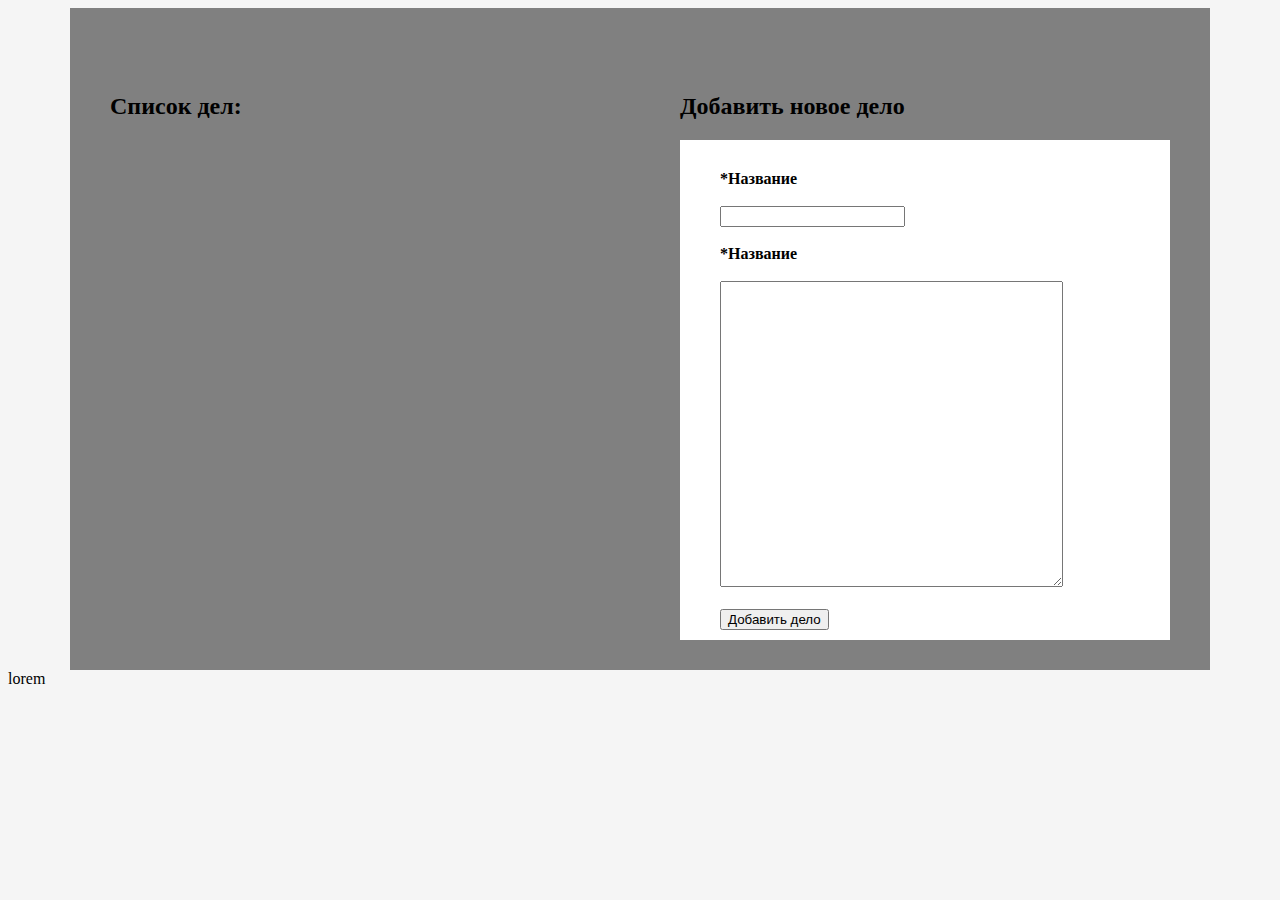
<file: Урок4/index.html>
<!DOCTYPE html>
<html lang="ru">
<head>
	<meta charset="UTF-8">
	<title>Список дел</title>
	<link rel="stylesheet" type="text/css" href="style.css">
	<script src="jquery-3.4.1.min.js"></script>
	<script src="script.js"></script>
</head>
<body>
	<div id="popupContainer">
		<div id="popupWindow">Заполните поля!</div>
	</div>
	<div class="container">
	<div class="toDoList col-6" >
		<h2>Список дел:</h2>
		<div class="wrapper"></div>

	</div>

	<div class="task-creator col-6">
		<h2>Добавить новое дело</h2>
		<div class="task-form">
			<b>*Название</b><br><br>
			<input id="taskName" name="taskName" required="required" type="text" cols="40" rows="5"><br><br>
			<b>*Название</b><br><br>
			<textarea id="taskDescription" name="taskDescription" required="required" type="text" cols="40" rows="20"></textarea><br><br>
			<button id="addTask">Добавить дело</button>
		</div>
	</div>
	</div>
	<div>lorem</div>
</body>
</html>
</file>
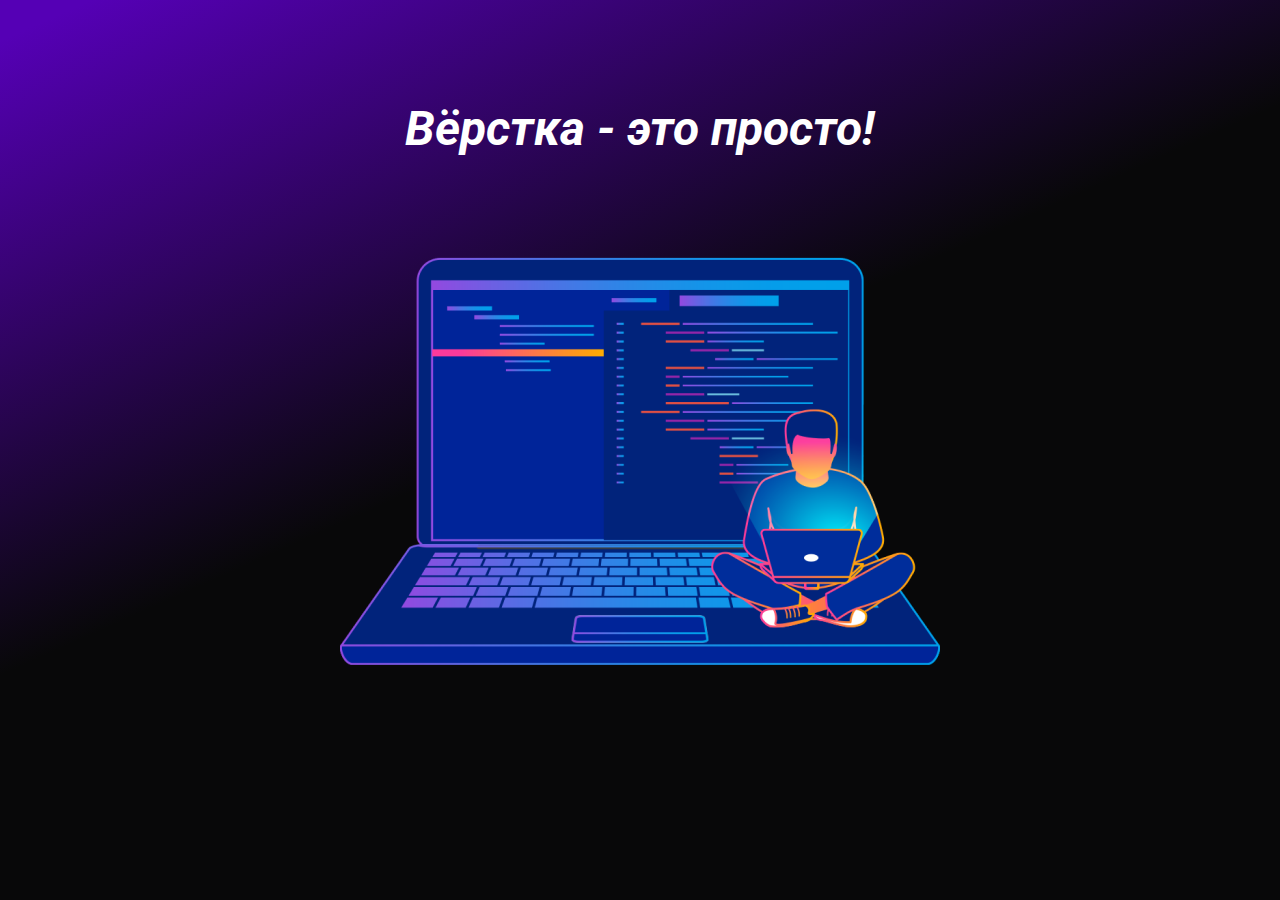
<file: Урок 1/SimplePage/index.html>
<!DOCTYPE html>
<html lang="ru">
	<head>
		<title>Вёрстка - это просто!</title>
		<meta charset="utf-8">
		<link href="https://fonts.googleapis.com/css?family=Roboto" rel="stylesheet">
		<style>
			html, body {
				width: 100%;
				height: 100%;
				margin: 0;
				padding: 0;
				overflow: auto;
				background: linear-gradient(155.95deg,#5500b5 2.78%,#080809 45.93%);
				font-family: 'Roboto', sans-serif;
			}
			h1 {
				margin-top: 100px;
				margin-bottom: 100px;
				text-align: center;
				color: white;
				font-size: 48px;
				font-style: italic;
			}
			#image-container {
				text-align: center;
				margin-top: 50px;
				padding-bottom: 50px;
			}
		</style>
	</head>
	<body>
		<h1>Вёрстка - это просто!</h1>
		<!-- Контейнер с картинкой внутри -->
		<div id="image-container">
			<img src="img/laptop.png" alt="Изображение верстальщика за ноутбуком" title="Вёрстка - это просто!">
		</div>
	</body>
</html>
</file>
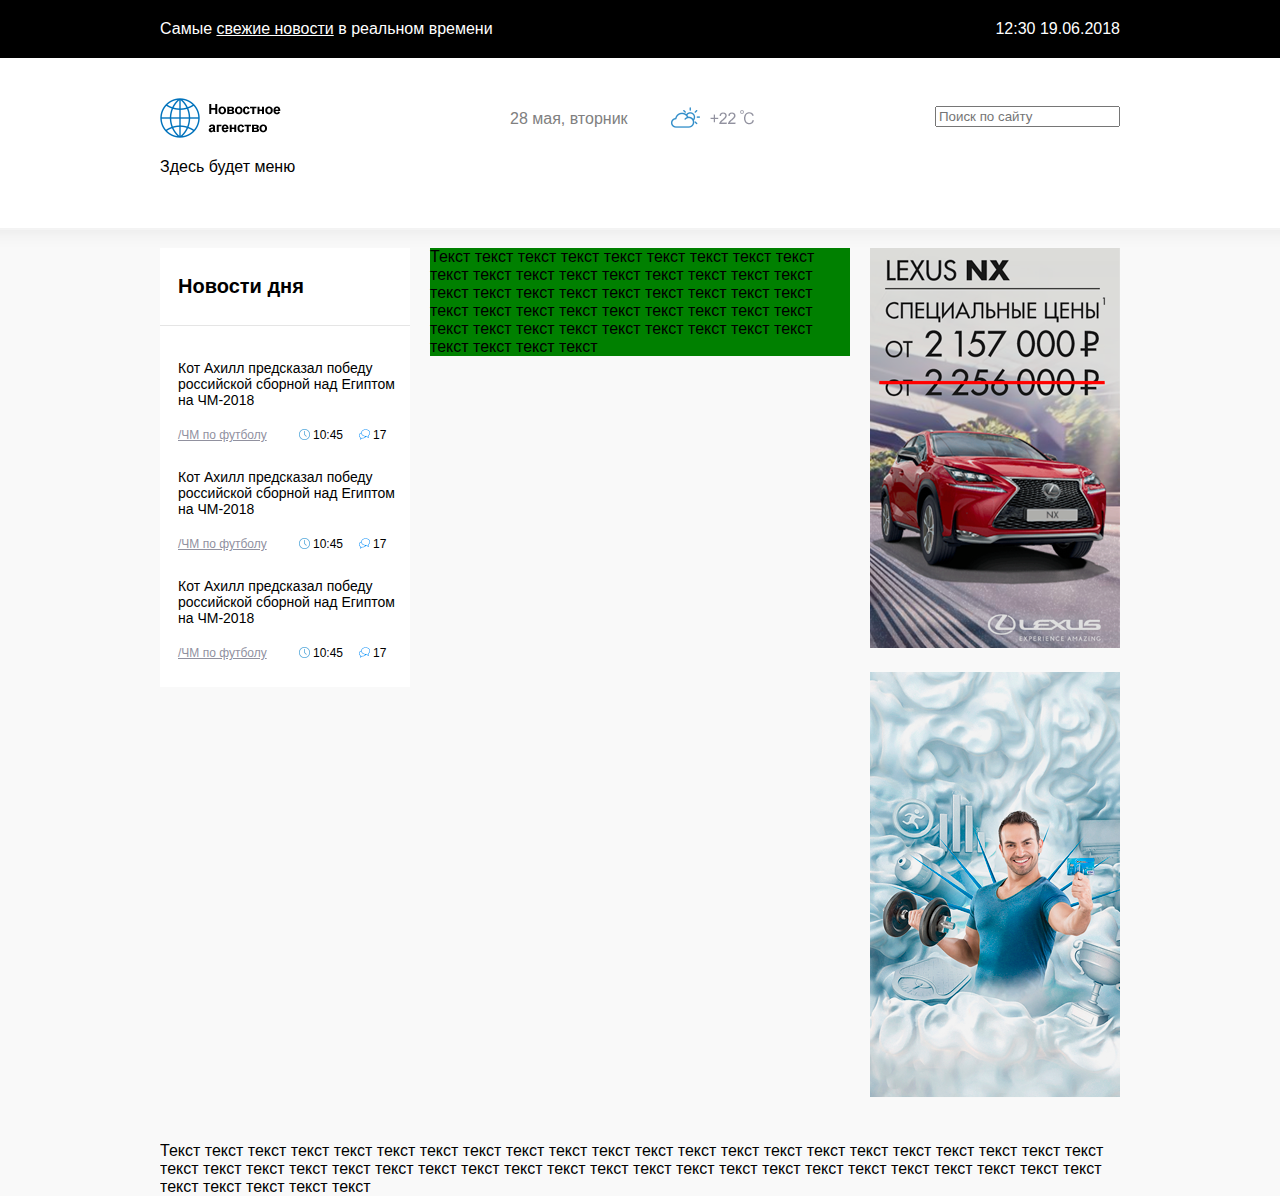
<file: Урок 3/3.4/index.html>
<!DOCTYPE html>
<html>
<head>
	<title>Новостное агентство</title>
	<link rel="stylesheet" type="text/css" href="styles.css">
</head>
<body>
	<div id="black-bar">
		<div class="fixed-container">
			Самые <a href="#">свежие новости</a> в реальном времени
			<div id="datetime">12:30 19.06.2018</div>
		</div>
	</div>
	<div id="header">
		<div class="fixed-container">
			<img id="logo" src="img/logo.png">
			<div id="curr-date-time"> 28 мая, вторник</div>
			<img id="weather" src="img/weather.png">
			<input id= "finder" placeholder="Поиск по сайту" type="text" name="finder">

		</div>

	</div>
	<div id="menu-container">
		<div class="fixed-container">
			Здесь будет меню
		</div>
	</div>
	<div id="central-container">
		<div class="fixed-container">
			<div id="column-left">
				<h2>Новости дня</h2>
				<div class="news-item">
					<div class="news-item-text">
						Кот Ахилл предсказал победу российской сборной над Египтом на ЧМ-2018
					</div>
					<div class="news-item-props">
						<a href="#">/ЧМ по футболу</a>
						<div class="news-time">10:45</div>
						<div class="news-comments-count">17</div>
					</div>
				</div>
				<div class="news-item">
					<div class="news-item-text">
						Кот Ахилл предсказал победу российской сборной над Египтом на ЧМ-2018
					</div>
					<div class="news-item-props">
						<a href="#">/ЧМ по футболу</a>
						<div class="news-time">10:45</div>
						<div class="news-comments-count">17</div>
					</div>
				</div>
				<div class="news-item">
					<div class="news-item-text">
						Кот Ахилл предсказал победу российской сборной над Египтом на ЧМ-2018
					</div>
					<div class="news-item-props">
						<a href="#">/ЧМ по футболу</a>
						<div class="news-time">10:45</div>
						<div class="news-comments-count">17</div>
					</div>
				</div>
			</div>
			<div id="column-center">
				Текст текст текст текст текст текст текст текст текст текст текст текст текст текст текст текст текст текст текст текст текст текст текст текст текст текст текст текст текст текст текст текст текст текст текст текст текст текст текст текст текст текст текст текст текст текст текст текст текст
			</div>
			<div id="column-right">
				<img src="img/banner-1.png">
				<img src="img/banner-2.png">
			</div>
		</div>
		<div class="fixed-container">
			<div id="special-news">
				Текст текст текст текст текст текст текст текст текст текст текст текст текст текст текст текст текст текст текст текст текст текст текст текст текст текст текст текст текст текст текст текст текст текст текст текст текст текст текст текст текст текст текст текст текст текст текст текст текст
			</div>
		</div>
	</div>
</body>
</html>
</file>
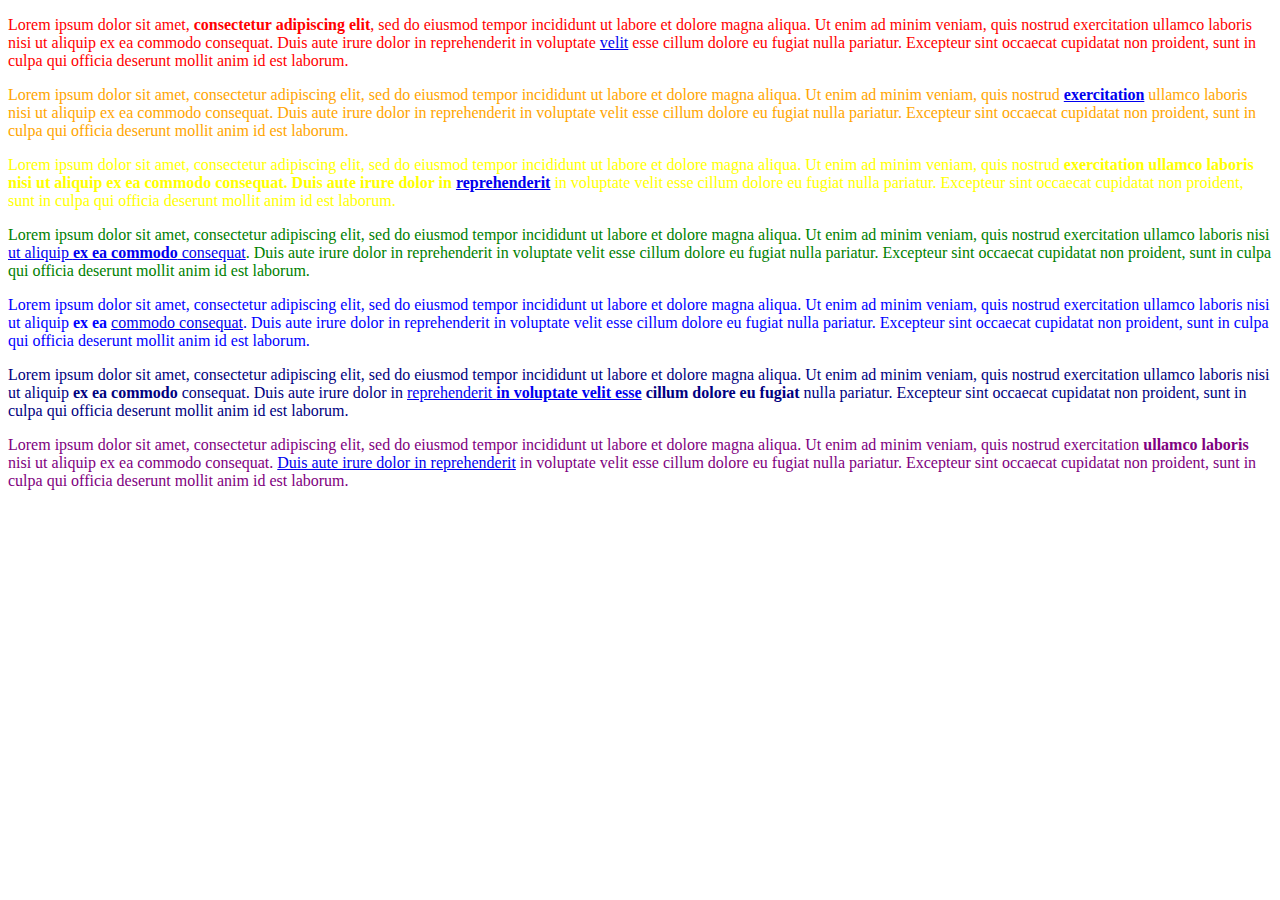
<file: Урок 1/SimplePage/HM1_4.html>
<!DOCTYPE html>
<html lang="ru">
	<head>
	

	</head>
	<body>
		<p style="color:red">Lorem ipsum dolor sit amet, <b>consectetur adipiscing elit</b>, sed do eiusmod tempor incididunt ut labore et dolore magna aliqua. Ut enim ad minim veniam, quis nostrud exercitation ullamco laboris nisi ut aliquip ex ea commodo consequat. Duis aute irure dolor in reprehenderit in voluptate <a href="https://ru.wikipedia.org/wiki/%D0%9A%D1%80%D0%B0%D1%81%D0%BD%D1%8B%D0%B9_%D1%86%D0%B2%D0%B5%D1%82" target="_blank">velit</a> esse cillum dolore eu fugiat nulla pariatur. Excepteur sint occaecat cupidatat non proident, sunt in culpa qui officia deserunt mollit anim id est laborum.</p>
		
		<p style="color:orange">Lorem ipsum dolor sit amet, consectetur adipiscing elit, sed do eiusmod tempor incididunt ut labore et dolore magna aliqua. Ut enim ad minim veniam, quis nostrud <a href="http://yandex.ru/" target="_blank"><b>exercitation</b></a> ullamco laboris nisi ut aliquip ex ea commodo consequat. Duis aute irure dolor in reprehenderit in voluptate velit esse cillum dolore eu fugiat nulla pariatur. Excepteur sint occaecat cupidatat non proident, sunt in culpa qui officia deserunt mollit anim id est laborum.</p>

		<p style="color:yellow">Lorem ipsum dolor sit amet, consectetur adipiscing elit, sed do eiusmod tempor incididunt ut labore et dolore magna aliqua. Ut enim ad minim veniam, quis nostrud <b>exercitation ullamco laboris nisi ut aliquip ex ea commodo consequat. Duis aute irure dolor in <a href="http://yandex.ru/" target="_blank">reprehenderit</a></b> in voluptate velit esse cillum dolore eu fugiat nulla pariatur. Excepteur sint occaecat cupidatat non proident, sunt in culpa qui officia deserunt mollit anim id est laborum.</p>

		<p style="color:green">Lorem ipsum dolor sit amet, consectetur adipiscing elit, sed do eiusmod tempor incididunt ut labore et dolore magna aliqua. Ut enim ad minim veniam, quis nostrud exercitation ullamco laboris nisi <a href="http://yandex.ru/" target="_blank">ut aliquip <b>ex ea commodo</b> consequat</a>. Duis aute irure dolor in reprehenderit in voluptate velit esse cillum dolore eu fugiat nulla pariatur. Excepteur sint occaecat cupidatat non proident, sunt in culpa qui officia deserunt mollit anim id est laborum.</p>

		<p style="color:blue">Lorem ipsum dolor sit amet, consectetur adipiscing elit, sed do eiusmod tempor incididunt ut labore et dolore magna aliqua. Ut enim ad minim veniam, quis nostrud exercitation ullamco laboris nisi ut aliquip <b>ex ea</b> <a href="http://yandex.ru/" target="_blank">commodo consequat</a>. Duis aute irure dolor in reprehenderit in voluptate velit esse cillum dolore eu fugiat nulla pariatur. Excepteur sint occaecat cupidatat non proident, sunt in culpa qui officia deserunt mollit anim id est laborum.</p>

		<p style="color: navy">Lorem ipsum dolor sit amet, consectetur adipiscing elit, sed do eiusmod tempor incididunt ut labore et dolore magna aliqua. Ut enim ad minim veniam, quis nostrud exercitation ullamco laboris nisi ut aliquip <b>ex ea commodo</b> consequat. Duis aute irure dolor in <a href="http://yandex.ru/" target="_blank">reprehenderit <b>in voluptate velit esse</a> cillum dolore eu fugiat</b> nulla pariatur. Excepteur sint occaecat cupidatat non proident, sunt in culpa qui officia deserunt mollit anim id est laborum.</p>

		<p style="color: purple">Lorem ipsum dolor sit amet, consectetur adipiscing elit, sed do eiusmod tempor incididunt ut labore et dolore magna aliqua. Ut enim ad minim veniam, quis nostrud exercitation <b>ullamco laboris</b> nisi ut aliquip ex ea commodo consequat. <a href="http://yandex.ru/" target="_blank">Duis aute irure dolor in reprehenderit</a> in voluptate velit esse cillum dolore eu fugiat nulla pariatur. Excepteur sint occaecat cupidatat non proident, sunt in culpa qui officia deserunt mollit anim id est laborum.</p>
		
	</body>
</html>
</file>
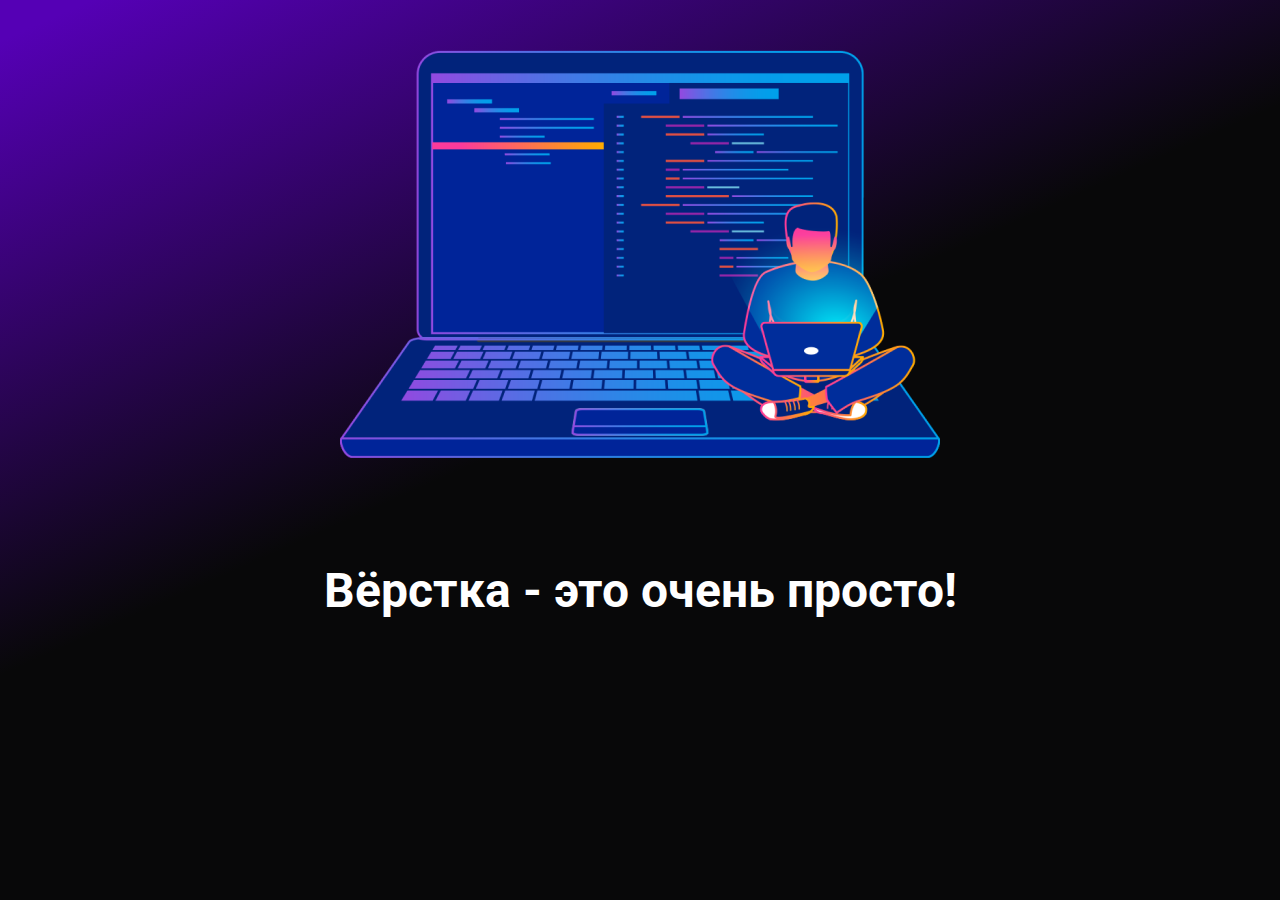
<file: Урок 1/SimplePage/HM1_4_1.html>
<!DOCTYPE html>
<html lang="ru">
	<head>
		<title>Вёрстка - это очень просто!</title>
		<meta charset="utf-8">
		<link href="https://fonts.googleapis.com/css?family=Roboto" rel="stylesheet">
		<style>
			html, body {
				width: 100%;
				height: 100%;
				margin: 0;
				padding: 0;
				overflow: auto;
				background: linear-gradient(155.95deg,#5500b5 2.78%,#080809 45.93%);
				font-family: 'Roboto', sans-serif;
			}
			h1 {
				margin-top: 50px;
				margin-bottom: 50px;
				text-align: center;
				color: white;
				font-size: 48px;
			}
			#image-container {
				text-align: center;
				margin-top: 50px;
				padding-bottom: 50px;
			}
		</style>
	</head>
	<body>
				<!-- Контейнер с картинкой внутри -->
		<div id="image-container">
			<img src="img/laptop.png" alt="Изображение верстальщика за ноутбуком" title="Вёрстка - это просто!">
		</div>
		<h1>Вёрстка - это очень просто!</h1>
	</body>
</html>
</file>
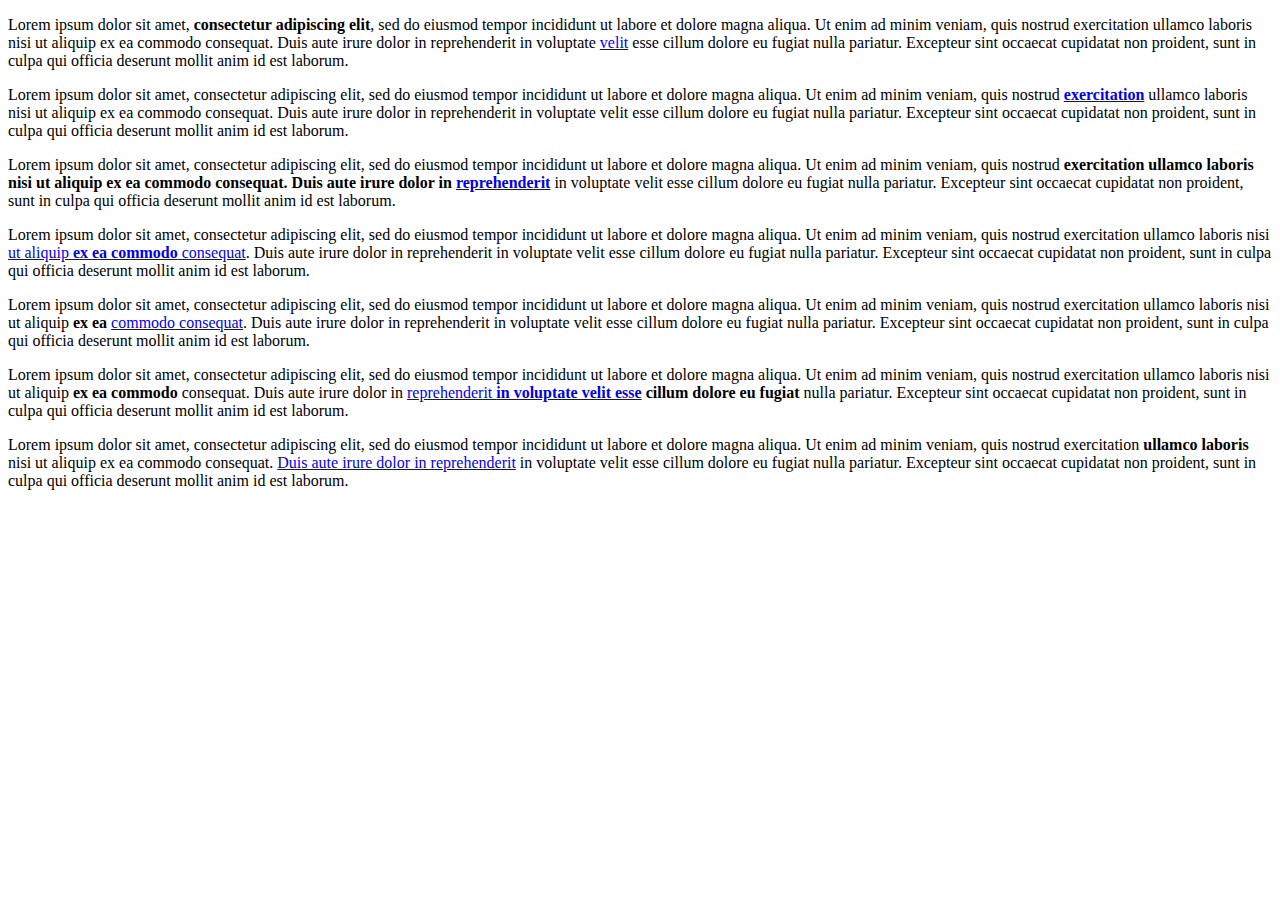
<file: Урок 1/SimplePage/HM1_4_2.html>
<!DOCTYPE html>
<html lang="ru">
	<head>
	

	</head>
	<body>
		<p>Lorem ipsum dolor sit amet, <b>consectetur adipiscing elit</b>, sed do eiusmod tempor incididunt ut labore et dolore magna aliqua. Ut enim ad minim veniam, quis nostrud exercitation ullamco laboris nisi ut aliquip ex ea commodo consequat. Duis aute irure dolor in reprehenderit in voluptate <a href="http://yandex.ru/" target="_blank">velit</a> esse cillum dolore eu fugiat nulla pariatur. Excepteur sint occaecat cupidatat non proident, sunt in culpa qui officia deserunt mollit anim id est laborum.</p>
		
		<p>Lorem ipsum dolor sit amet, consectetur adipiscing elit, sed do eiusmod tempor incididunt ut labore et dolore magna aliqua. Ut enim ad minim veniam, quis nostrud <a href="http://yandex.ru/" target="_blank"><b>exercitation</b></a> ullamco laboris nisi ut aliquip ex ea commodo consequat. Duis aute irure dolor in reprehenderit in voluptate velit esse cillum dolore eu fugiat nulla pariatur. Excepteur sint occaecat cupidatat non proident, sunt in culpa qui officia deserunt mollit anim id est laborum.</p>

		<p>Lorem ipsum dolor sit amet, consectetur adipiscing elit, sed do eiusmod tempor incididunt ut labore et dolore magna aliqua. Ut enim ad minim veniam, quis nostrud <b>exercitation ullamco laboris nisi ut aliquip ex ea commodo consequat. Duis aute irure dolor in <a href="http://yandex.ru/" target="_blank">reprehenderit</a></b> in voluptate velit esse cillum dolore eu fugiat nulla pariatur. Excepteur sint occaecat cupidatat non proident, sunt in culpa qui officia deserunt mollit anim id est laborum.</p>

		<p>Lorem ipsum dolor sit amet, consectetur adipiscing elit, sed do eiusmod tempor incididunt ut labore et dolore magna aliqua. Ut enim ad minim veniam, quis nostrud exercitation ullamco laboris nisi <a href="http://yandex.ru/" target="_blank">ut aliquip <b>ex ea commodo</b> consequat</a>. Duis aute irure dolor in reprehenderit in voluptate velit esse cillum dolore eu fugiat nulla pariatur. Excepteur sint occaecat cupidatat non proident, sunt in culpa qui officia deserunt mollit anim id est laborum.</p>

		<p>Lorem ipsum dolor sit amet, consectetur adipiscing elit, sed do eiusmod tempor incididunt ut labore et dolore magna aliqua. Ut enim ad minim veniam, quis nostrud exercitation ullamco laboris nisi ut aliquip <b>ex ea</b> <a href="http://yandex.ru/" target="_blank">commodo consequat</a>. Duis aute irure dolor in reprehenderit in voluptate velit esse cillum dolore eu fugiat nulla pariatur. Excepteur sint occaecat cupidatat non proident, sunt in culpa qui officia deserunt mollit anim id est laborum.</p>

		<p>Lorem ipsum dolor sit amet, consectetur adipiscing elit, sed do eiusmod tempor incididunt ut labore et dolore magna aliqua. Ut enim ad minim veniam, quis nostrud exercitation ullamco laboris nisi ut aliquip <b>ex ea commodo</b> consequat. Duis aute irure dolor in <a href="http://yandex.ru/" target="_blank">reprehenderit <b>in voluptate velit esse</a> cillum dolore eu fugiat</b> nulla pariatur. Excepteur sint occaecat cupidatat non proident, sunt in culpa qui officia deserunt mollit anim id est laborum.</p>

		<p>Lorem ipsum dolor sit amet, consectetur adipiscing elit, sed do eiusmod tempor incididunt ut labore et dolore magna aliqua. Ut enim ad minim veniam, quis nostrud exercitation <b>ullamco laboris</b> nisi ut aliquip ex ea commodo consequat. <a href="http://yandex.ru/" target="_blank">Duis aute irure dolor in reprehenderit</a> in voluptate velit esse cillum dolore eu fugiat nulla pariatur. Excepteur sint occaecat cupidatat non proident, sunt in culpa qui officia deserunt mollit anim id est laborum.</p>
		
	</body>
</html>
</file>
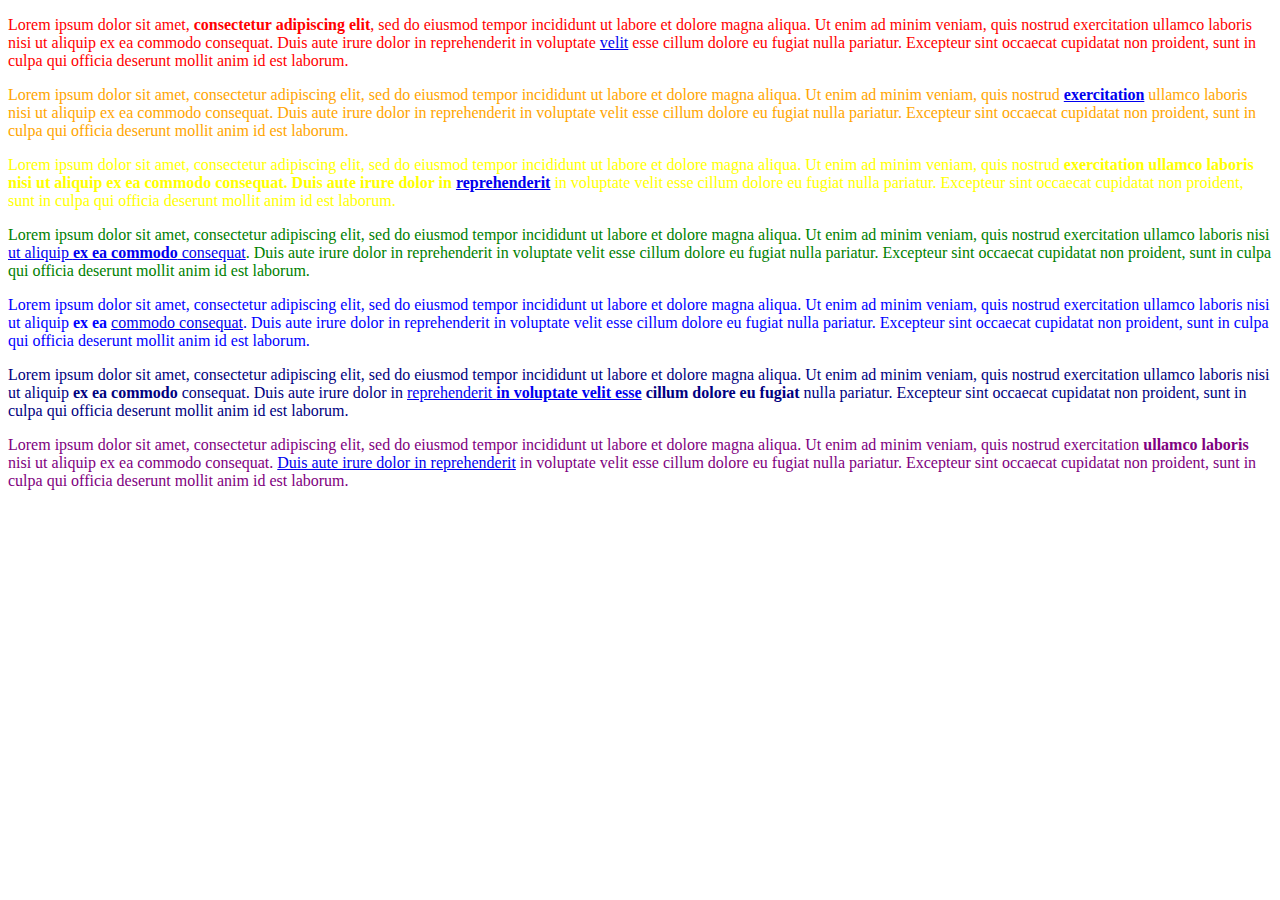
<file: Урок 1/SimplePage/HM1_5_2.html>
<!DOCTYPE html>
<html lang="ru">
	<head>
	

	</head>
	<body>
		<p style="color:red">Lorem ipsum dolor sit amet, <b>consectetur adipiscing elit</b>, sed do eiusmod tempor incididunt ut labore et dolore magna aliqua. Ut enim ad minim veniam, quis nostrud exercitation ullamco laboris nisi ut aliquip ex ea commodo consequat. Duis aute irure dolor in reprehenderit in voluptate <a href="https://ru.wikipedia.org/wiki/%D0%9A%D1%80%D0%B0%D1%81%D0%BD%D1%8B%D0%B9_%D1%86%D0%B2%D0%B5%D1%82" target="_blank">velit</a> esse cillum dolore eu fugiat nulla pariatur. Excepteur sint occaecat cupidatat non proident, sunt in culpa qui officia deserunt mollit anim id est laborum.</p>
		
		<p style="color:orange">Lorem ipsum dolor sit amet, consectetur adipiscing elit, sed do eiusmod tempor incididunt ut labore et dolore magna aliqua. Ut enim ad minim veniam, quis nostrud <a href="https://ru.wikipedia.org/wiki/%D0%9E%D1%80%D0%B0%D0%BD%D0%B6%D0%B5%D0%B2%D1%8B%D0%B9_%D1%86%D0%B2%D0%B5%D1%82" target="_blank"><b>exercitation</b></a> ullamco laboris nisi ut aliquip ex ea commodo consequat. Duis aute irure dolor in reprehenderit in voluptate velit esse cillum dolore eu fugiat nulla pariatur. Excepteur sint occaecat cupidatat non proident, sunt in culpa qui officia deserunt mollit anim id est laborum.</p>

		<p style="color:yellow">Lorem ipsum dolor sit amet, consectetur adipiscing elit, sed do eiusmod tempor incididunt ut labore et dolore magna aliqua. Ut enim ad minim veniam, quis nostrud <b>exercitation ullamco laboris nisi ut aliquip ex ea commodo consequat. Duis aute irure dolor in <a href="https://ru.wikipedia.org/wiki/%D0%96%D1%91%D0%BB%D1%82%D1%8B%D0%B9_%D1%86%D0%B2%D0%B5%D1%82" target="_blank">reprehenderit</a></b> in voluptate velit esse cillum dolore eu fugiat nulla pariatur. Excepteur sint occaecat cupidatat non proident, sunt in culpa qui officia deserunt mollit anim id est laborum.</p>

		<p style="color:green">Lorem ipsum dolor sit amet, consectetur adipiscing elit, sed do eiusmod tempor incididunt ut labore et dolore magna aliqua. Ut enim ad minim veniam, quis nostrud exercitation ullamco laboris nisi <a href="https://ru.wikipedia.org/wiki/%D0%97%D0%B5%D0%BB%D1%91%D0%BD%D1%8B%D0%B9_%D1%86%D0%B2%D0%B5%D1%82" target="_blank">ut aliquip <b>ex ea commodo</b> consequat</a>. Duis aute irure dolor in reprehenderit in voluptate velit esse cillum dolore eu fugiat nulla pariatur. Excepteur sint occaecat cupidatat non proident, sunt in culpa qui officia deserunt mollit anim id est laborum.</p>

		<p style="color:blue">Lorem ipsum dolor sit amet, consectetur adipiscing elit, sed do eiusmod tempor incididunt ut labore et dolore magna aliqua. Ut enim ad minim veniam, quis nostrud exercitation ullamco laboris nisi ut aliquip <b>ex ea</b> <a href="https://ru.wikipedia.org/wiki/%D0%93%D0%BE%D0%BB%D1%83%D0%B1%D0%BE%D0%B9_%D1%86%D0%B2%D0%B5%D1%82" target="_blank">commodo consequat</a>. Duis aute irure dolor in reprehenderit in voluptate velit esse cillum dolore eu fugiat nulla pariatur. Excepteur sint occaecat cupidatat non proident, sunt in culpa qui officia deserunt mollit anim id est laborum.</p>

		<p style="color: navy">Lorem ipsum dolor sit amet, consectetur adipiscing elit, sed do eiusmod tempor incididunt ut labore et dolore magna aliqua. Ut enim ad minim veniam, quis nostrud exercitation ullamco laboris nisi ut aliquip <b>ex ea commodo</b> consequat. Duis aute irure dolor in <a href="https://ru.wikipedia.org/wiki/%D0%A1%D0%B8%D0%BD%D0%B8%D0%B9_%D1%86%D0%B2%D0%B5%D1%82" target="_blank">reprehenderit <b>in voluptate velit esse</a> cillum dolore eu fugiat</b> nulla pariatur. Excepteur sint occaecat cupidatat non proident, sunt in culpa qui officia deserunt mollit anim id est laborum.</p>

		<p style="color: purple">Lorem ipsum dolor sit amet, consectetur adipiscing elit, sed do eiusmod tempor incididunt ut labore et dolore magna aliqua. Ut enim ad minim veniam, quis nostrud exercitation <b>ullamco laboris</b> nisi ut aliquip ex ea commodo consequat. <a href="https://ru.wikipedia.org/wiki/%D0%A4%D0%B8%D0%BE%D0%BB%D0%B5%D1%82%D0%BE%D0%B2%D1%8B%D0%B9_%D1%86%D0%B2%D0%B5%D1%82" target="_blank">Duis aute irure dolor in reprehenderit</a> in voluptate velit esse cillum dolore eu fugiat nulla pariatur. Excepteur sint occaecat cupidatat non proident, sunt in culpa qui officia deserunt mollit anim id est laborum.</p>
		
	</body>
</html>
</file>
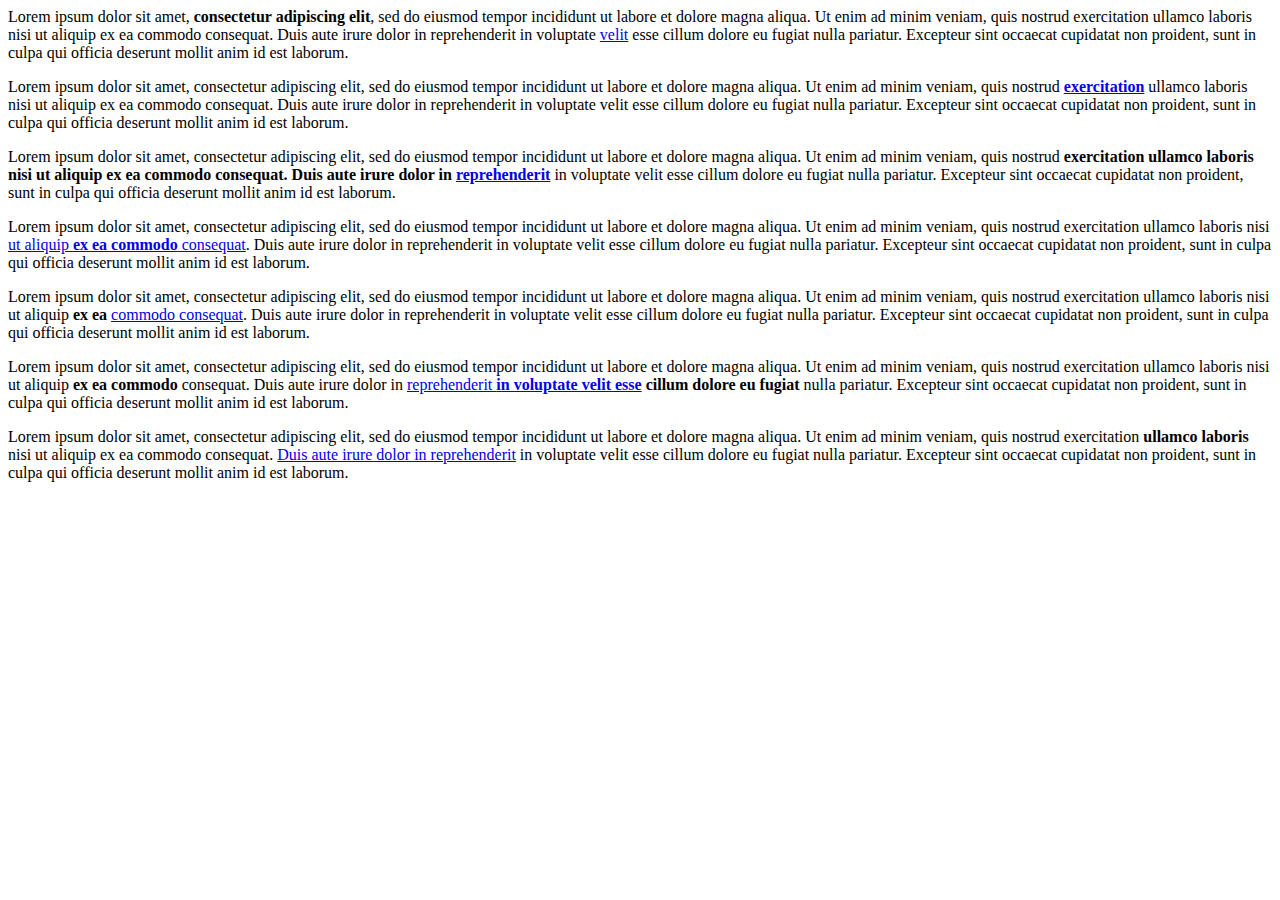
<file: Урок 1/ДЗ/HM1_4_2.html>
<!DOCTYPE html>
<html lang="ru">
	<head>
		


	</head>
	<body>
		Lorem ipsum dolor sit amet, <b>consectetur adipiscing elit</b>, sed do eiusmod tempor incididunt ut labore et dolore magna aliqua. Ut enim ad minim veniam, quis nostrud exercitation ullamco laboris nisi ut aliquip ex ea commodo consequat. Duis aute irure dolor in reprehenderit in voluptate <a href="http://yandex.ru/" target="_blank">velit</a> esse cillum dolore eu fugiat nulla pariatur. Excepteur sint occaecat cupidatat non proident, sunt in culpa qui officia deserunt mollit anim id est laborum.

		<p>Lorem ipsum dolor sit amet, consectetur adipiscing elit, sed do eiusmod tempor incididunt ut labore et dolore magna aliqua. Ut enim ad minim veniam, quis nostrud <a href="http://yandex.ru/" target="_blank"><b>exercitation</b></a> ullamco laboris nisi ut aliquip ex ea commodo consequat. Duis aute irure dolor in reprehenderit in voluptate velit esse cillum dolore eu fugiat nulla pariatur. Excepteur sint occaecat cupidatat non proident, sunt in culpa qui officia deserunt mollit anim id est laborum.</p>

		<p>Lorem ipsum dolor sit amet, consectetur adipiscing elit, sed do eiusmod tempor incididunt ut labore et dolore magna aliqua. Ut enim ad minim veniam, quis nostrud <b>exercitation ullamco laboris nisi ut aliquip ex ea commodo consequat. Duis aute irure dolor in <a href="http://yandex.ru/" target="_blank">reprehenderit</a></b> in voluptate velit esse cillum dolore eu fugiat nulla pariatur. Excepteur sint occaecat cupidatat non proident, sunt in culpa qui officia deserunt mollit anim id est laborum.</p>

		<p>Lorem ipsum dolor sit amet, consectetur adipiscing elit, sed do eiusmod tempor incididunt ut labore et dolore magna aliqua. Ut enim ad minim veniam, quis nostrud exercitation ullamco laboris nisi <a href="http://yandex.ru/" target="_blank">ut aliquip <b>ex ea commodo</b> consequat</a>. Duis aute irure dolor in reprehenderit in voluptate velit esse cillum dolore eu fugiat nulla pariatur. Excepteur sint occaecat cupidatat non proident, sunt in culpa qui officia deserunt mollit anim id est laborum.</p>

		<p>Lorem ipsum dolor sit amet, consectetur adipiscing elit, sed do eiusmod tempor incididunt ut labore et dolore magna aliqua. Ut enim ad minim veniam, quis nostrud exercitation ullamco laboris nisi ut aliquip <b>ex ea</b> <a href="http://yandex.ru/" target="_blank">commodo consequat</a>. Duis aute irure dolor in reprehenderit in voluptate velit esse cillum dolore eu fugiat nulla pariatur. Excepteur sint occaecat cupidatat non proident, sunt in culpa qui officia deserunt mollit anim id est laborum.</p>

		<p>Lorem ipsum dolor sit amet, consectetur adipiscing elit, sed do eiusmod tempor incididunt ut labore et dolore magna aliqua. Ut enim ad minim veniam, quis nostrud exercitation ullamco laboris nisi ut aliquip <b>ex ea commodo</b> consequat. Duis aute irure dolor in <a href="http://yandex.ru/" target="_blank">reprehenderit <b>in voluptate velit esse</a> cillum dolore eu fugiat</b> nulla pariatur. Excepteur sint occaecat cupidatat non proident, sunt in culpa qui officia deserunt mollit anim id est laborum.</p>

		<p>Lorem ipsum dolor sit amet, consectetur adipiscing elit, sed do eiusmod tempor incididunt ut labore et dolore magna aliqua. Ut enim ad minim veniam, quis nostrud exercitation <b>ullamco laboris</b> nisi ut aliquip ex ea commodo consequat. <a href="http://yandex.ru/" target="_blank">Duis aute irure dolor in reprehenderit</a> in voluptate velit esse cillum dolore eu fugiat nulla pariatur. Excepteur sint occaecat cupidatat non proident, sunt in culpa qui officia deserunt mollit anim id est laborum.</p>
		
	</body>
</html>
</file>
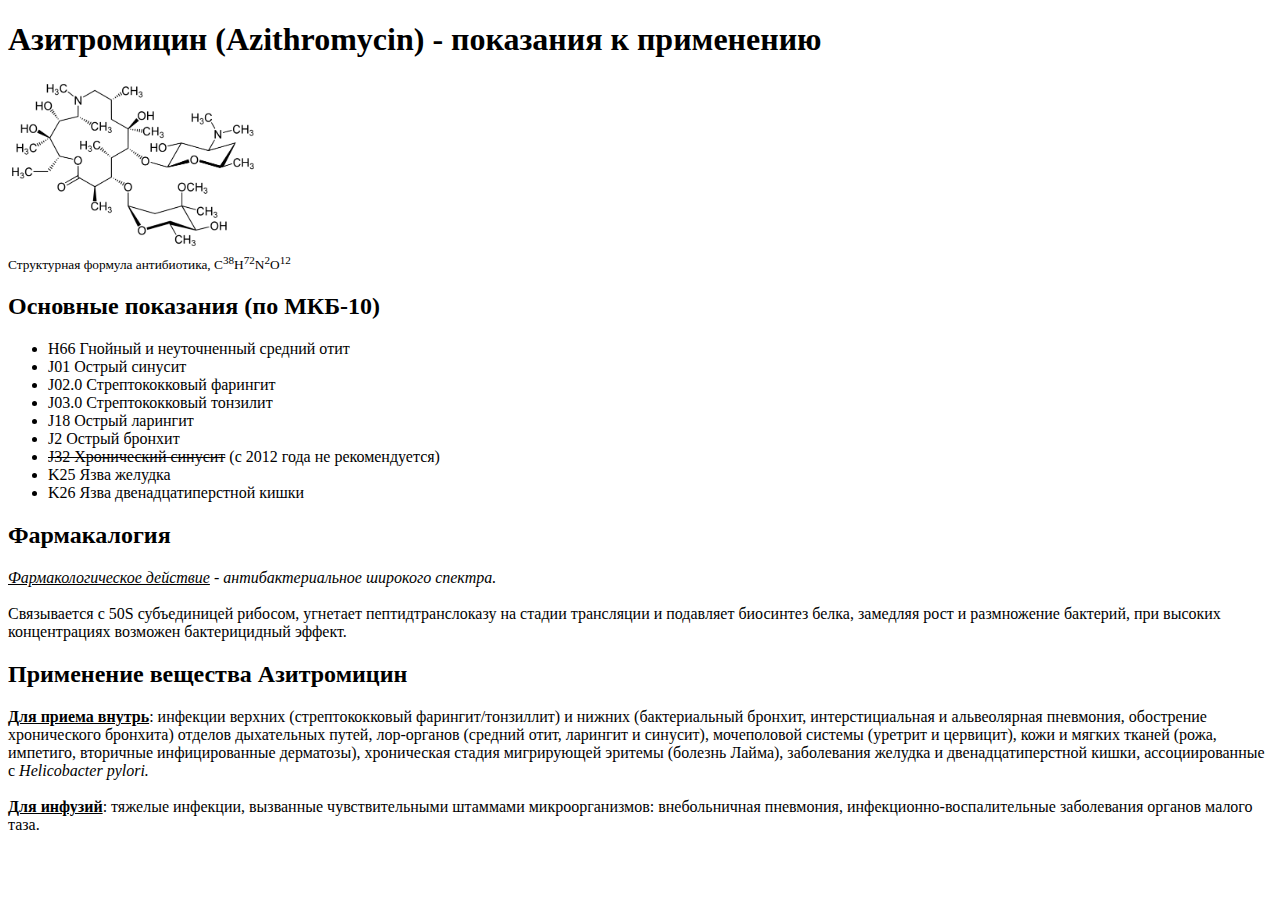
<file: Урок 2/2.2/2_2.html>
<!DOCTYPE html>
<html lang="ru">
	<head>
		<meta charset="UTF-8">
		<title>Азитромицин (Azithromycin) - показания к применению</title>
		
	</head>
	<body>
		<h1>Азитромицин (Azithromycin) - показания к применению</h1>
		<img alt="Изображение структуры Азитромицина" src="image.png" width="250"> <br>
		<small>Структурная формула антибиотика, C<sup>38</sup>H<sup>72</sup>N<sup>2</sup>O<sup>12</sup></small>
		<h2>Основные показания (по МКБ-10)</h2>
		<ul>
			<li>H66 Гнойный и неуточненный средний отит</li>
			<li>J01 Острый синусит</li>
			<li>J02.0 Стрептококковый фарингит</li>
			<li>J03.0 Стрептококковый тонзилит</li>
			<li>J18 Острый ларингит</li>
			<li>J2 Острый бронхит</li>
			<li><s>J32 Хронический синусит</s> (с 2012 года не рекомендуется)</li>
			<li>K25 Язва желудка</li>
			<li>K26 Язва двенадцатиперстной кишки</li>
		</ul>
		<h2>Фармакалогия</h2>
		<i><u>Фармакологическое действие</u> - антибактериальное широкого спектра.</i><br><br>
		
		Связывается с 50S субъединицей рибосом, угнетает пептидтранслоказу на стадии трансляции и подавляет биосинтез белка, замедляя рост и размножение бактерий, при высоких концентрациях возможен бактерицидный эффект.

		<h2>Применение вещества Азитромицин</h2>
		<b><u>Для приема внутрь</u></b>: инфекции верхних (стрептококковый фарингит/тонзиллит) и нижних (бактериальный бронхит, интерстициальная и альвеолярная пневмония, обострение хронического бронхита) отделов дыхательных путей, лор-органов (средний отит, ларингит и синусит), мочеполовой системы (уретрит и цервицит), кожи и мягких тканей (рожа, импетиго, вторичные инфицированные дерматозы), хроническая стадия мигрирующей эритемы (болезнь Лайма), заболевания желудка и двенадцатиперстной кишки, ассоциированные с <i>Helicobacter pylori.</i><br><br>
		<b><u>Для инфузий</u></b>: тяжелые инфекции, вызванные чувствительными штаммами микроорганизмов: внебольничная пневмония, инфекционно-воспалительные заболевания органов малого таза.
		
	</body>
</html>
</file>
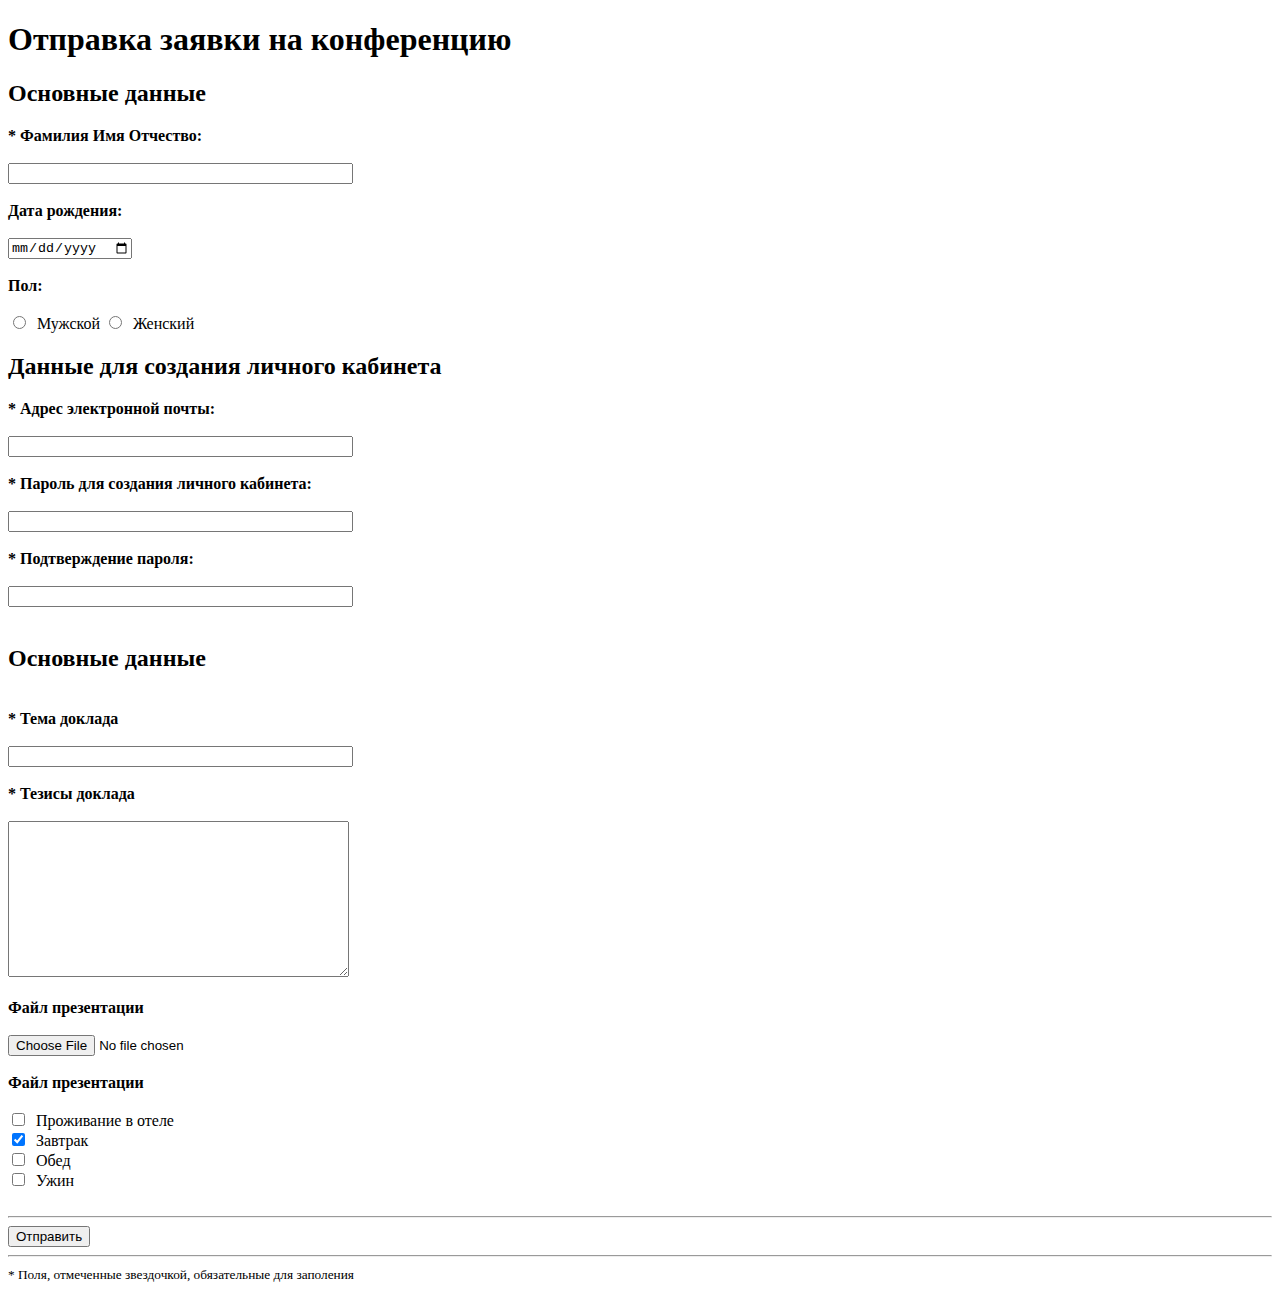
<file: Урок 2/2.3/HM2_3.html>
<!DOCTYPE html>
<html lang="ru">
	<head>
		<meta charset="UTF-8">
	<title>Отправка заявки на конференцию</title>
	</head>
	<body>
		<h1> Отправка заявки на конференцию </h1>
	<h2> Основные данные </h2>
	<b>* Фамилия Имя Отчество:</b>
	<br><br>
	<form action="mailto:zayavka@conf.ru" method="post"> 
	<input  name="fio" required="required" type="text" size="40" ><br><br>
	<b>Дата рождения:</b><br><br>
	<input type="date" name="date-of-birth" size="40">	<br><br>
	<b>Пол:</b><br><br>
	<input id="Male" value="male" type="radio" name="male-female">&nbsp;<label for="Male"> Мужской </label>
	<input id="Female" value="female" type="radio" name="male-female">&nbsp;<label for="Female"> Женский </label>
	<h2> Данные для создания личного кабинета </h2>
	<b>* Адрес электронной почты:</b>
	<br><br>
	<input name="email" required="required" type="email" size="40">
	<br><br>
	<b>* Пароль для создания личного кабинета:</b>
	<br><br>
	<input name="passw" required="required" type="password" size="40">
	<br><br>
	<b>* Подтверждение пароля:</b>
	<br><br>
	<input name="repassw" required="required" type="password" size="40">
	<br><br>
	<h2> Основные данные </h2><br>
	<b>* Тема доклада</b><br><br>
	<input name="topic" required="required" type="text" size="40"><br><br>
	<b>* Тезисы доклада</b><br><br>
	<textarea name="theses" required="required" maxlength="1000" cols="40" rows="10"> </textarea><br><br>
	<b> Файл презентации </b><br><br>
	<input name="imp-file" type="file"><br><br>
	<b> Файл презентации </b><br><br>
	<input id="Live_in_Hotel" name="live-in-hotel" type="checkbox">&nbsp;<label for="Live_in_Hotel"> Проживание в отеле </label><br>
	<input id="Breakfast" name="breakfast" type="checkbox" checked="checked">&nbsp;<label for="Breakfast"> Завтрак </label><br>
	<input id="Lunch" name="lunch" type="checkbox">&nbsp;<label for="Lunch"> Обед </label><br>
	<input id="Dinner" name="dinner" type="checkbox">&nbsp;<label for="Dinner"> Ужин </label><br><br>
	<hr>
	<input name="sub-button" type="submit"  value="Отправить">
	<hr>
	<small>* Поля, отмеченные звездочкой, обязательные для заполения</small>
	</form>

		
	</body>
</html>
</file>
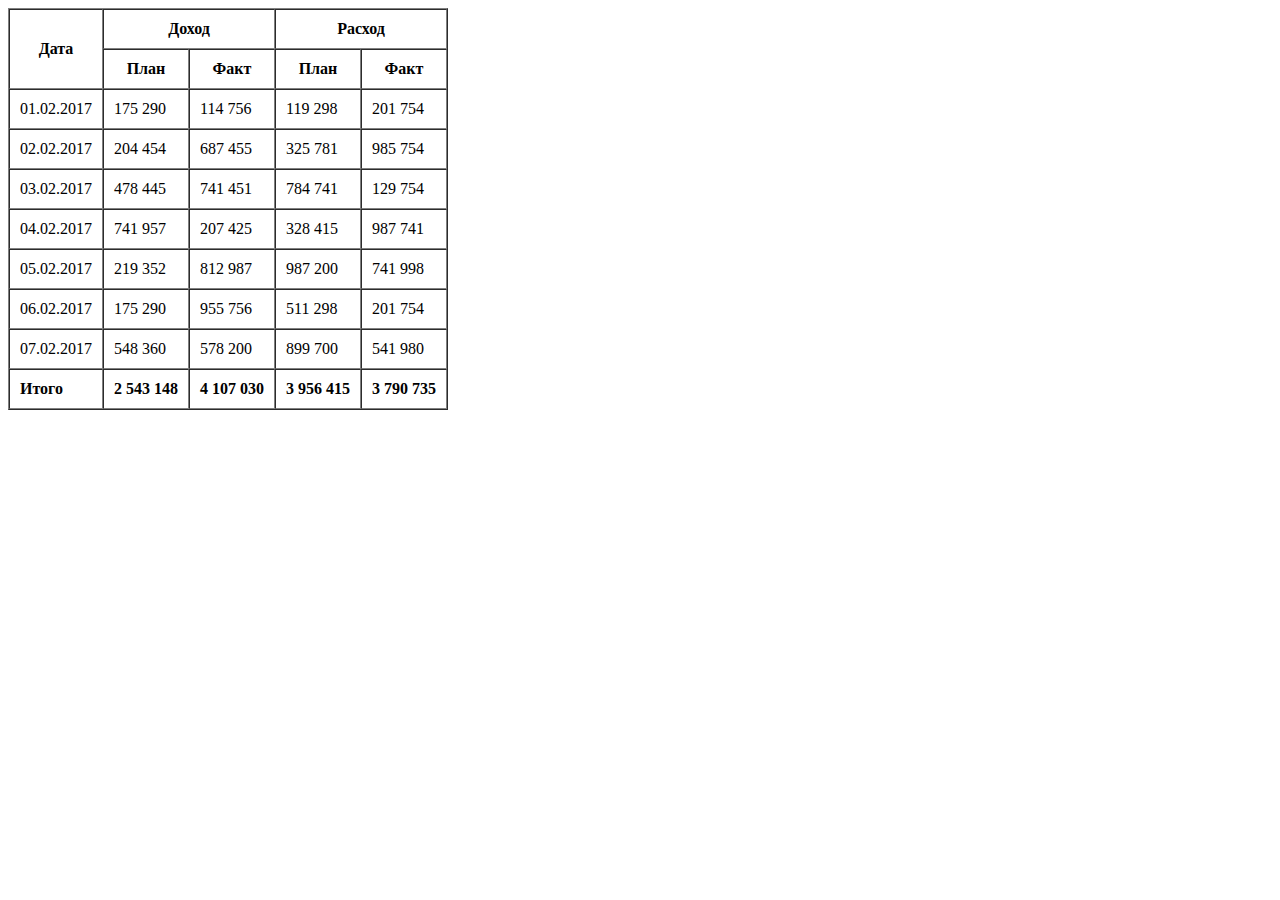
<file: Урок 2/2.4/HM2_4.html>
<!DOCTYPE html>
<html lang="ru">
	<head>
		<title>Таблица</title>
	</head>
	<body>
		<table border="1" cellspacing="0" cellpadding="10" >
			<tr>
				<th rowspan="2">Дата</th>
				<th colspan="2">Доход</th>
				<th colspan="2">Расход</th>
			</tr>
			<tr>
				<th> План</th>
				<th> Факт</th>
				<th> План</th>
				<th> Факт</th>
			</tr>
			<tr>
				<td>01.02.2017</td><td>175 290</td><td>114 756</td><td>119 298</td><td>201 754</td>
			</tr>
			<tr>
				<td>02.02.2017</td><td>204 454</td><td>687 455</td><td>325 781</td><td>985 754</td>
			</tr>
			<tr>
				<td>03.02.2017</td><td>478 445</td><td>741 451</td><td>784 741</td><td>129 754</td>
			</tr>
			<tr>
				<td>04.02.2017</td><td>741 957</td><td>207 425</td><td>328 415</td><td>987 741</td>
			</tr>
			<tr>
				<td>05.02.2017</td><td>219 352</td><td>812 987</td><td>987 200</td><td>741 998</td>
			</tr>
			<tr>
				<td>06.02.2017</td><td>175 290</td><td>955 756</td><td>511 298</td><td>201 754</td>
			</tr>
			<tr>
				<td>07.02.2017</td><td>548 360</td><td>578 200</td><td>899 700</td><td>541 980</td>
			</tr>
			<tr>
				<td><b>Итого</b></td><td><b>2 543 148</b></td><td><b>4 107 030</b></td><td><b>3 956 415</b></td><td><b>3 790 735</b></td>
			
			


			
		</table>
		
	</body>
</html>
</file>
<file: Урок4/style.css>
* {
    box-sizing: border-box;
}

body {
    background-color: #f5f5f5;
}

.fixed{
    position: fixed;
    width: 100%;
    overflow: hidden;
}
#popupContainer {
    display: none;
    position: fixed;
    width: 100%;
    height: 100%;
    background-image: url('img/bg.png'); 
    z-index: 20;
}

#popupWindow {
    width: 200px;
    height: 300px;
    background-color: white;
    padding: 20px;
    position: absolute;
    top: 50%;
    left: 50%;
    margin-right: -50%;
    transform: translate(-50%, -50%)
}

.container {
    background-color: grey;
    width: 1140px;
    margin: 0 auto;
    display: flex;
}

.col-6 {
    width: 50%;
}

.toDoList {

    margin-top: 35px;
    padding: 30px 40px 30px 40px;
}

.wrapper {}

.task-creator {
    margin-top: 35px;
    padding: 30px 40px 30px 40px;
}

.task-form {

    padding: 30px 40px 30px 40px;
    height: 500px;
    background-color: #ffffff;
}

.item {
    background-color: #ffffff;

}

.item-header>* {
    margin-top: 12px;
    margin-bottom: 12px;
}

.item-header {
    padding: 0 20px;
    display: flex;
    height: 50px;
    border-bottom: solid grey 1px;
}

.item-delete {
    margin-left: 15px;
    width: 15px;
    height: 15px;
    cursor: pointer;
    background-image: url('img/1.png') 100% center no-repeat;
}

.item-toggle {
    display: inline-block;
    cursor: pointer;
    margin-left: auto;
    background-image: url('img/arrow.png') 100% center no-repeat;
    border-style: none;

}

.collapsed .item-desc {
    /*display: none;*/
    padding: 0;
    opacity: 0;
    height: 0;
    transform: translateY(-100%);
}

.item-desc {
    padding: 20px;
    transform: translateY(0);
    transition: all 0.5s, opacity 0.05s;
}

.flex-1 {
    flex: 1;
}
</file>
<file: Урок 3/3.4/styles.css>
html, body {
	margin: 0;
	padding: 0;
	min-width: 1000px;
	font-family: Arial;
}

h2 {
	font-size: 20px;
	padding: 27px 0 27px 18px;
	margin: 0 0 34px;
	border-bottom: 1px solid #e5e5e5;
}

#black-bar {
	background-color: black;
	color: white;
	padding: 20px 0;
	font-size: 16px;
}

#black-bar a {
	color: white;
}

.fixed-container {
	width: 960px;
	margin: 0 auto;
	position: relative;
}

#datetime {
	float: right;
}

#header {
	height: 100px;
}

#logo {
	position: absolute;
	top: 40px;
}

#weather {
	position: absolute;
	top: 48px;
	left: 510px;
}
#finder {
	position: absolute;
	top: 48px;
	right: 0px;
}
#curr-date-time{
	position: absolute;
	top: 52px;
	left: 350px;
	color: gray;

}
#menu-container {
	height: 70px;
	top: 40px;
}


#column-left {
	background-color: #FFFFFF;
	width: 250px;
	float: left;
}

	.news-item {
		padding-left: 18px;
		margin-bottom: 27px;
		font-size: 14px;
	}

	.news-item-text {
		margin-bottom: 20px;
	}

	.news-item-props {
		font-size: 12px;
		position: relative;
	}

		.news-item-props a {
			color: #91919f;
		}

		.news-time {
			position: absolute;
			top: 0;
			left: 120px;
			padding-left: 15px;
			background-image: url('img/icon-time.png');
			background-repeat: no-repeat;
		}

		.news-comments-count {
			position: absolute;
			top: 0;
			left: 180px;
			padding-left: 15px;
			background-image: url('img/icon-comments.png');
			background-repeat: no-repeat;
		}

#column-center {
	background-color: green;
	width: 420px;
	margin-left: 20px;
	float: left;
}

#central-container {
	padding-top: 20px;
	background-color: #f9f9f9;
	background-image: url('img/central-bg-top.png');
	background-repeat: repeat-x;
}

#central-container .fixed-container {
	overflow-y: hidden;
}

#column-right {
	width: 250px;
	float: right;
}

#column-right img {
	margin-bottom: 20px;
}

#special-news {
	margin-top: 20px;
}

.list {
	padding-left: 20px;
}

.list-item {
	display: list-item;
}
</file>
